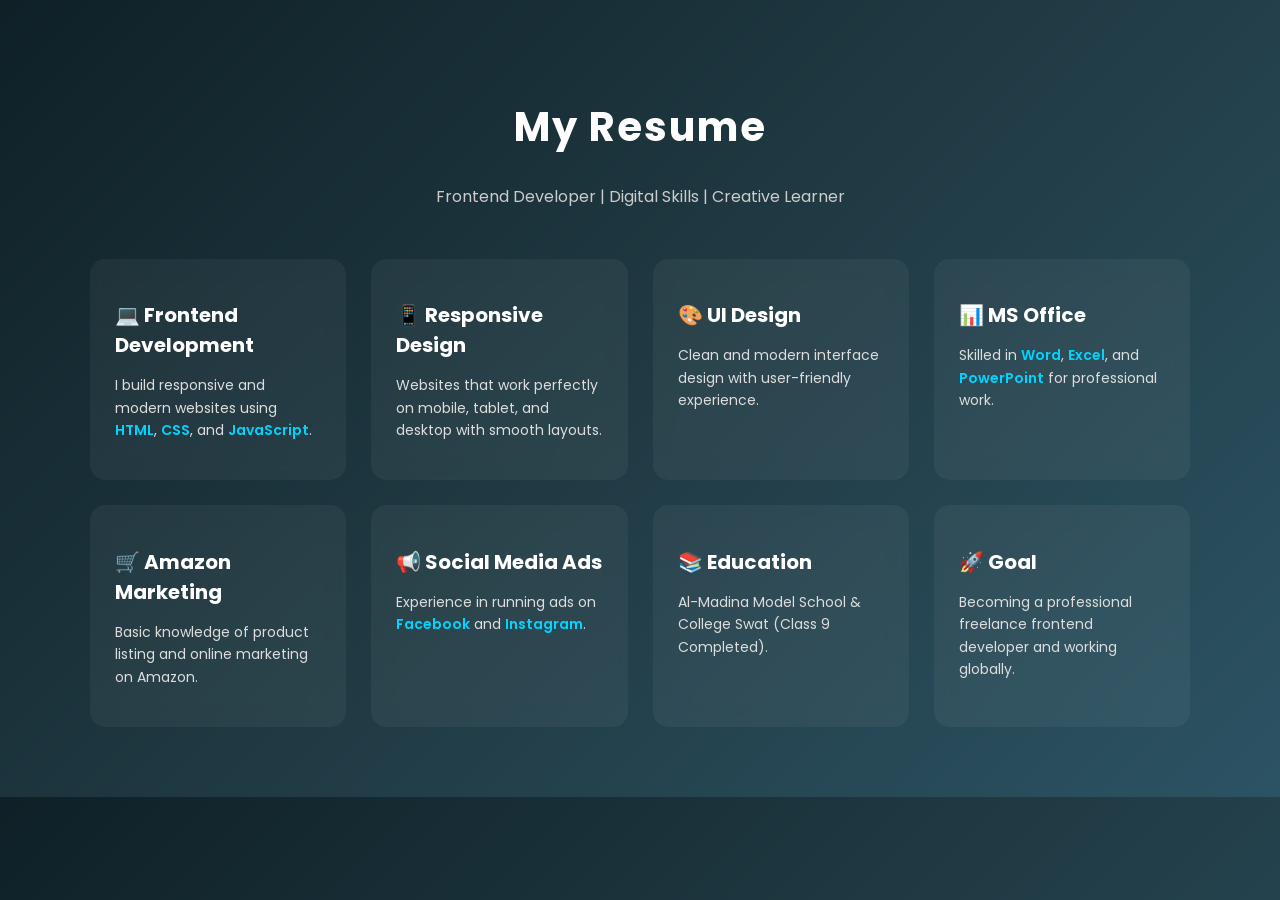
<file: resume.html>
<!DOCTYPE html>
<html lang="en">
<head>
<meta charset="UTF-8">
<title>Zakaria Alam Portfolio</title>

<link href="https://fonts.googleapis.com/css2?family=Poppins:wght@300;400;600&display=swap" rel="stylesheet">

<style>

body{
    margin:0;
    font-family:'Poppins', sans-serif;
    background:linear-gradient(135deg, #0f2027, #203a43, #2c5364);
    color:white;
}

/* CONTAINER */
.container{
    max-width:1100px;
    margin:50px auto;
    padding:20px;
}

/* HEADER */
.header{
    text-align:center;
    margin-bottom:50px;
}

.header h1{
    font-size:40px;
    letter-spacing:2px;
}

.header p{
    color:#ccc;
    margin-top:10px;
}

/* GRID */
.grid{
    display:grid;
    grid-template-columns:repeat(auto-fit, minmax(250px,1fr));
    gap:25px;
}

/* CARD */
.card{
    background:rgba(255,255,255,0.05);
    padding:25px;
    border-radius:15px;
    backdrop-filter:blur(10px);
    transition:0.3s;
}

.card:hover{
    transform:translateY(-8px);
    background:rgba(255,255,255,0.08);
}

/* TITLES */
.card h2{
    font-size:20px;
    margin-bottom:10px;
}

/* TEXT */
.card p{
    font-size:14px;
    line-height:1.6;
    color:#ddd;
}

/* HIGHLIGHT */
.highlight{
    color:#00d4ff;
    font-weight:600;
}
.animate {
  opacity: 0;
  transform: translateY(40px);
  transition: all 0.7s ease;
}

.show {
  opacity: 1;
  transform: translateY(0);
}
/* SCROLL ANIMATION */
.animate{
    opacity:0;
    transform:translateY(40px);
    transition:all 0.7s ease;
}

.show{
    opacity:1;
    transform:translateY(0);
}
</style>
</head>

<body>

<div class="container">

    <!-- HEADER -->
    <div class="header animate">
        <h1 class="animate">My Resume</h1>
      <p class="animate">Frontend Developer | Digital Skills | Creative Learner</p>
    </div>

    <!-- GRID -->
    <div class="grid">

        <div class="card animate">
            <h2>💻 Frontend Development</h2>
            <p>I build responsive and modern websites using 
            <span class="highlight">HTML</span>, 
            <span class="highlight">CSS</span>, 
            and <span class="highlight">JavaScript</span>.</p>
        </div>

      <div class="card animate">
            <h2>📱 Responsive Design</h2>
            <p>Websites that work perfectly on mobile, tablet, and desktop with smooth layouts.</p>
        </div>

       <div class="card animate">
            <h2>🎨 UI Design</h2>
            <p>Clean and modern interface design with user-friendly experience.</p>
        </div>

        <div class="card animate">
            <h2>📊 MS Office</h2>
            <p>Skilled in 
            <span class="highlight">Word</span>, 
            <span class="highlight">Excel</span>, 
            and <span class="highlight">PowerPoint</span> for professional work.</p>
        </div>

        <div class="card animate">
            <h2>🛒 Amazon Marketing</h2>
            <p>Basic knowledge of product listing and online marketing on Amazon.</p>
        </div>

        <div class="card animate">
            <h2>📢 Social Media Ads</h2>
            <p>Experience in running ads on 
            <span class="highlight">Facebook</span> and 
            <span class="highlight">Instagram</span>.</p>
        </div>

        <div class="card animate">
            <h2>📚 Education</h2>
            <p>Al-Madina Model School & College Swat (Class 9 Completed).</p>
        </div>

        <div class="card animate">
            <h2>🚀 Goal</h2>
            <p>Becoming a professional freelance frontend developer and working globally.</p>
        </div>

    </div>

</div>
<script>
const elements = document.querySelectorAll(".animate");

const observer = new IntersectionObserver((entries) => {
    entries.forEach(entry => {
        if (entry.isIntersecting) {
            entry.target.classList.add("show");
            observer.unobserve(entry.target);
        }
    });
}, {
    threshold: 0.3
});

elements.forEach(el => observer.observe(el));
</script>

</body>
</html>
</file>
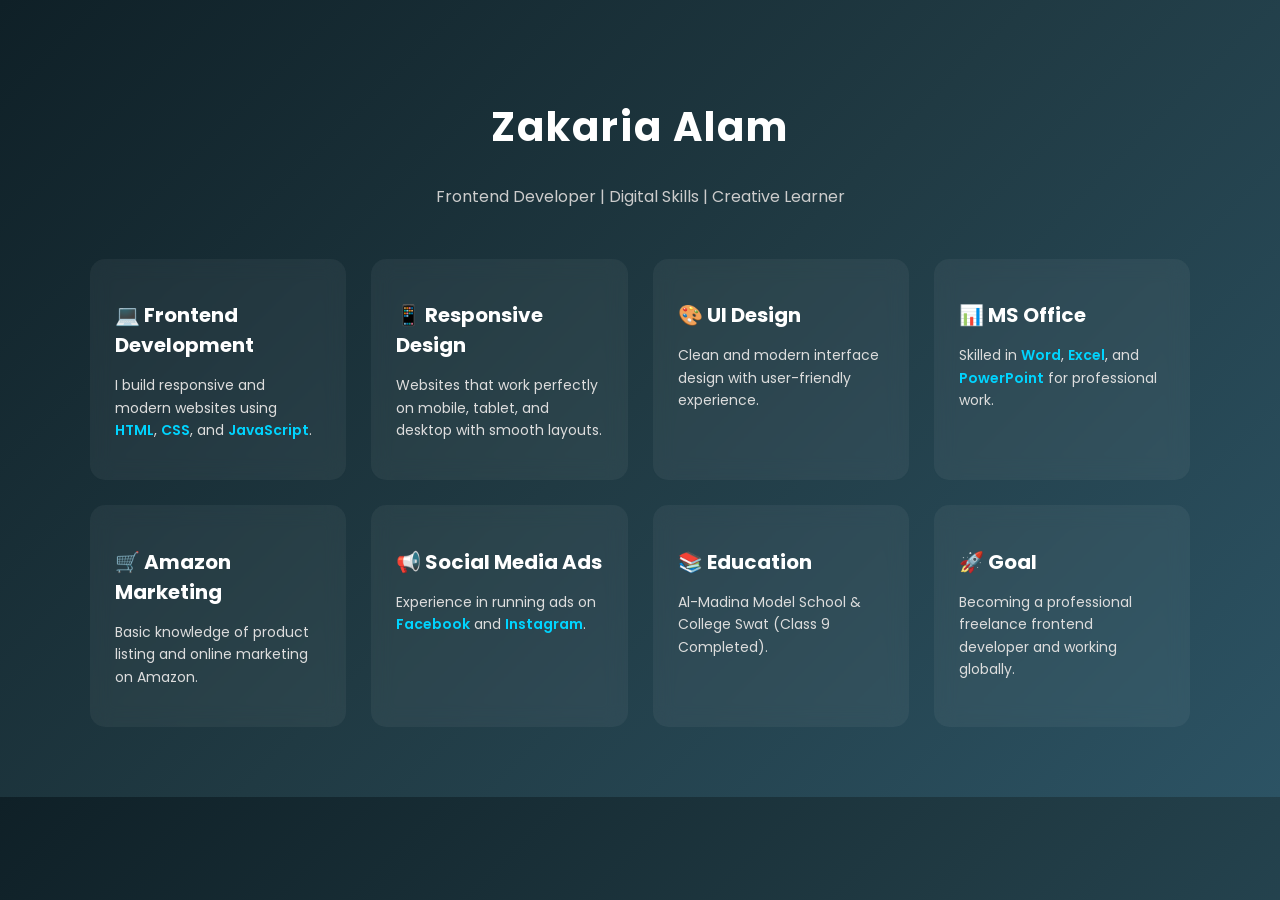
<file: portfolio/resume.html>
<!DOCTYPE html>
<html lang="en">
<head>
<meta charset="UTF-8">
<title>Zakaria Alam Portfolio</title>

<link href="https://fonts.googleapis.com/css2?family=Poppins:wght@300;400;600&display=swap" rel="stylesheet">

<style>

body{
    margin:0;
    font-family:'Poppins', sans-serif;
    background:linear-gradient(135deg, #0f2027, #203a43, #2c5364);
    color:white;
}

/* CONTAINER */
.container{
    max-width:1100px;
    margin:50px auto;
    padding:20px;
}

/* HEADER */
.header{
    text-align:center;
    margin-bottom:50px;
}

.header h1{
    font-size:40px;
    letter-spacing:2px;
}

.header p{
    color:#ccc;
    margin-top:10px;
}

/* GRID */
.grid{
    display:grid;
    grid-template-columns:repeat(auto-fit, minmax(250px,1fr));
    gap:25px;
}

/* CARD */
.card{
    background:rgba(255,255,255,0.05);
    padding:25px;
    border-radius:15px;
    backdrop-filter:blur(10px);
    transition:0.3s;
}

.card:hover{
    transform:translateY(-8px);
    background:rgba(255,255,255,0.08);
}

/* TITLES */
.card h2{
    font-size:20px;
    margin-bottom:10px;
}

/* TEXT */
.card p{
    font-size:14px;
    line-height:1.6;
    color:#ddd;
}

/* HIGHLIGHT */
.highlight{
    color:#00d4ff;
    font-weight:600;
}
/* SCROLL ANIMATION */
.animate{
    opacity:0;
    transform:translateY(40px);
    transition:all 0.7s ease;
}

.show{
    opacity:1;
    transform:translateY(0);
}

</style>
</head>

<body>

<div class="container">

    <!-- HEADER -->
    <div class="header animate">
        <h1>Zakaria Alam</h1>
        <p>Frontend Developer | Digital Skills | Creative Learner</p>
    </div>

    <!-- GRID -->
    <div class="grid">

        <div class="card animate">
            <h2>💻 Frontend Development</h2>
            <p>I build responsive and modern websites using 
            <span class="highlight">HTML</span>, 
            <span class="highlight">CSS</span>, 
            and <span class="highlight">JavaScript</span>.</p>
        </div>

        <div class="card animate">
            <h2>📱 Responsive Design</h2>
            <p>Websites that work perfectly on mobile, tablet, and desktop with smooth layouts.</p>
        </div>

        <div class="card animate">
            <h2>🎨 UI Design</h2>
            <p>Clean and modern interface design with user-friendly experience.</p>
        </div>

        <div class="card animate">
            <h2>📊 MS Office</h2>
            <p>Skilled in 
            <span class="highlight">Word</span>, 
            <span class="highlight">Excel</span>, 
            and <span class="highlight">PowerPoint</span> for professional work.</p>
        </div>

        <div class="card animate">
            <h2>🛒 Amazon Marketing</h2>
            <p>Basic knowledge of product listing and online marketing on Amazon.</p>
        </div>

        <div class="card animate">
            <h2>📢 Social Media Ads</h2>
            <p>Experience in running ads on 
            <span class="highlight">Facebook</span> and 
            <span class="highlight">Instagram</span>.</p>
        </div>

        <div class="card animate">
            <h2>📚 Education</h2>
            <p>Al-Madina Model School & College Swat (Class 9 Completed).</p>
        </div>

        <div class="card animate">
            <h2>🚀 Goal</h2>
            <p>Becoming a professional freelance frontend developer and working globally.</p>
        </div>

    </div>

</div>

<script>
const elements = document.querySelectorAll(".animate");

const observer = new IntersectionObserver((entries) => {
    entries.forEach(entry => {
        if (entry.isIntersecting) {
            entry.target.classList.add("show");
            observer.unobserve(entry.target);
        }
    });
}, {
    threshold: 0.3
});

elements.forEach(el => observer.observe(el));
</script>
</body>
</html>
</file>
